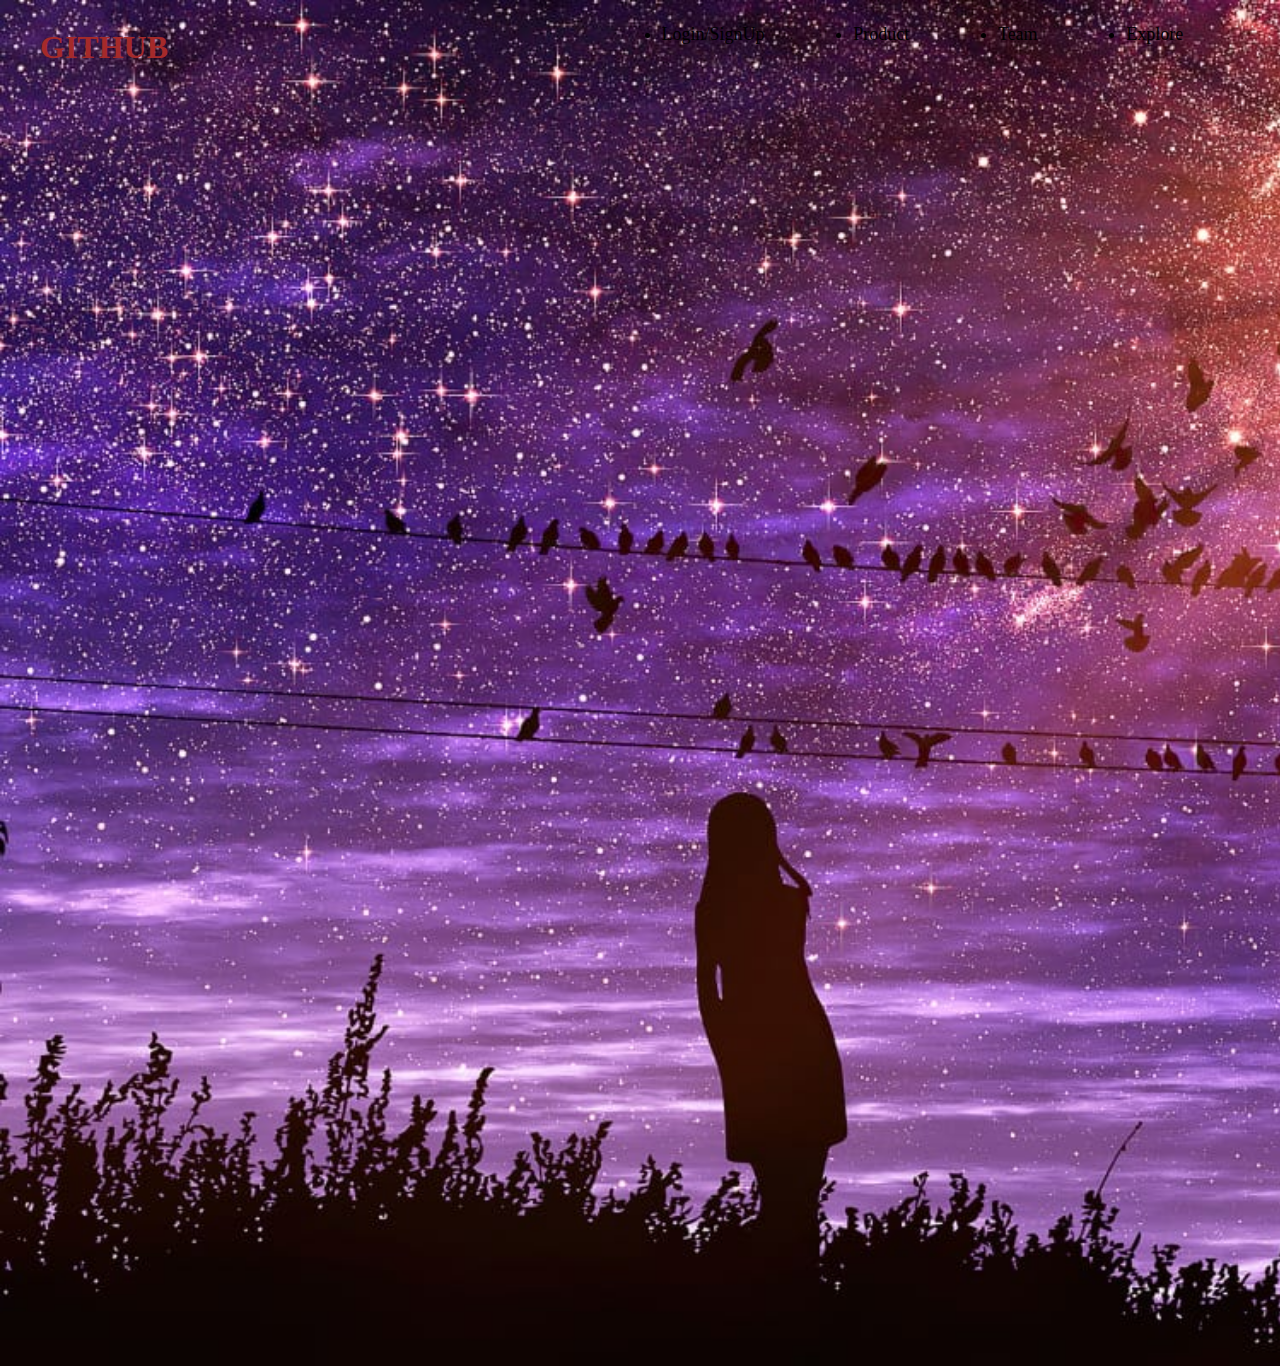
<file: main.html>
<!DOCTYPE html>
<html lang="en">
<head>
    <meta charset="UTF-8">
    <meta http-equiv="X-UA-Compatible" content="IE=edge">
    <meta name="viewport" content="width=device-width, initial-scale=1.0">
    <title>GITHUB</title>
    <link rel="stylesheet" href="./index.css">
</head>
<body>
    <header>
        <h1>
            GITHUB
        </h1>
        <nav>
            <ul>
                <li style="padding: 2vp;">Login/SignUp</li>
                <li style="padding: 2vp;">Product</li>
                <li style="padding: 2vp;">Team</li>
                <li style="padding: 2vp;">Explore</li>
            </ul>
        </nav>

    </header>
</body>
</html>
</file>
<file: index.css>
body{
    background-image: url(./Img2.jpeg);
    height: 150vh;
    background-repeat: no-repeat;
    background-size: cover;
    border-top-left-radius: 5%;
    border-top-right-radius: 5%;
    border-radius: 5vh;
    
    
}
header{
    display: flex;
    justify-content: space-between;
    margin-left: 2rem;

}

nav{
    width: 60%;
}
ul{
    display: flex;
    justify-content: space-evenly;
}
h1{
    font-size: xx-large;
    color: brown;
}
li{
    color: black;
    font-size: large;
}
</file>
